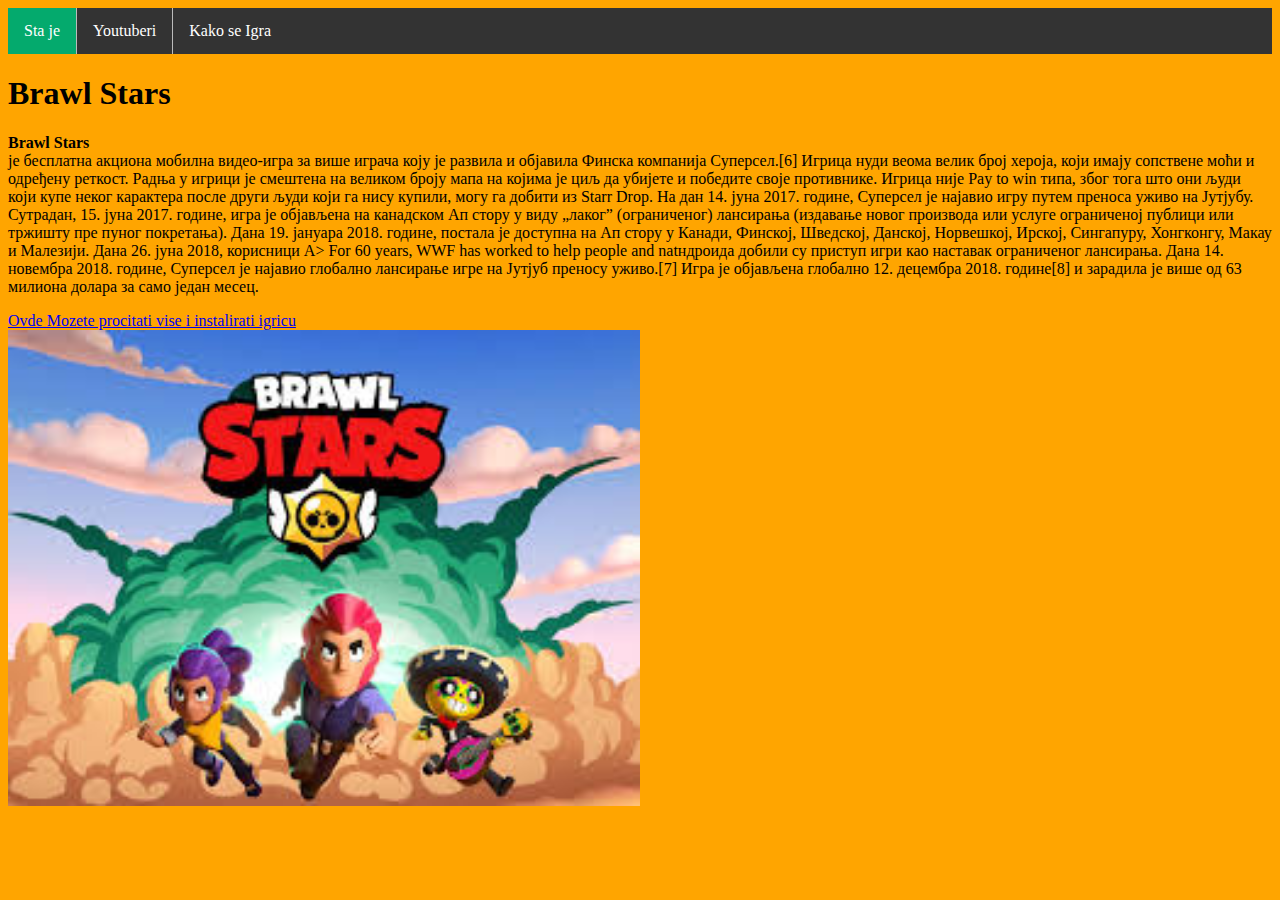
<file: index.html>
<!DOCTYPE html>
<html lang="en">
<head>
    <meta charset="UTF-8">
    <meta name="viewport" content="width=device-width, initial-scale=1.0">
    <title>Brawl Stars</title>
    <link rel="stylesheet" href="stil.css">
</head>

<body>
    <ul>
        <li><a class="active" href="index.html">Sta je</a></li>
        <li><a href="youtuberi.html">Youtuberi</a></li>
        <li><a href="igra.html">Kako se Igra</a></li>
      </ul>      
    <body style="background-color: orange;">
        <h1>Brawl Stars</h1>
    
        <p><b>Brawl Stars</b><br> је бесплатна акциона мобилна видео-игра за више играча коју је 
            развила и објавила Финска компанија Суперсел.[6] Игрица нуди веома велик број хероја, који имају сопствене моћи и одређену
             реткост. Радња у игрици је смештена на великом броју мапа на којима је циљ да убијете и победите своје противнике. 
             Игрица није Pay to win типа, због тога што они људи који купе неког карактера после други људи који га нису купили, 
             могу га добити из Starr Drop.
    
            На дан 14. јуна 2017. године, Суперсел је најавио игру путем преноса уживо на Јутјубу. Сутрадан, 15. јуна 2017. године, 
            игра је објављена на канадском Ап стору у виду „лаког” (ограниченог) лансирања (издавање новог производа или услуге ограниченој
             публици или тржишту пре пуног покретања). Дана 19. јануара 2018. године, постала је доступна на Ап стору у Канади, 
             Финској, Шведској, Данској, Норвешкој, Ирској, Сингапуру, Хонгконгу, Макау и Малезији.
            
            Дана 26. јуна 2018, корисници А>
                For 60 years, WWF has worked to help people and natндроида добили су приступ игри као наставак ограниченог лансирања. 
                Дана 14. новембра 2018. године, Суперсел је најавио глобално лансирање игре на Јутјуб преносу уживо.[7] Игра је 
                објављена глобално 12. децембра 2018. године[8] и зарадила је више од 63 милиона долара за само један 
                месец.</p>
                
                <a href="https://supercell.com/en/games/brawlstars/" target="_blank"> Ovde Mozete procitati vise i instalirati igricu</a><br>
                <img src="brawlstars.jpg" alt="brawl stars kraj animacije" width="50%">
</body>
</html>
</file>
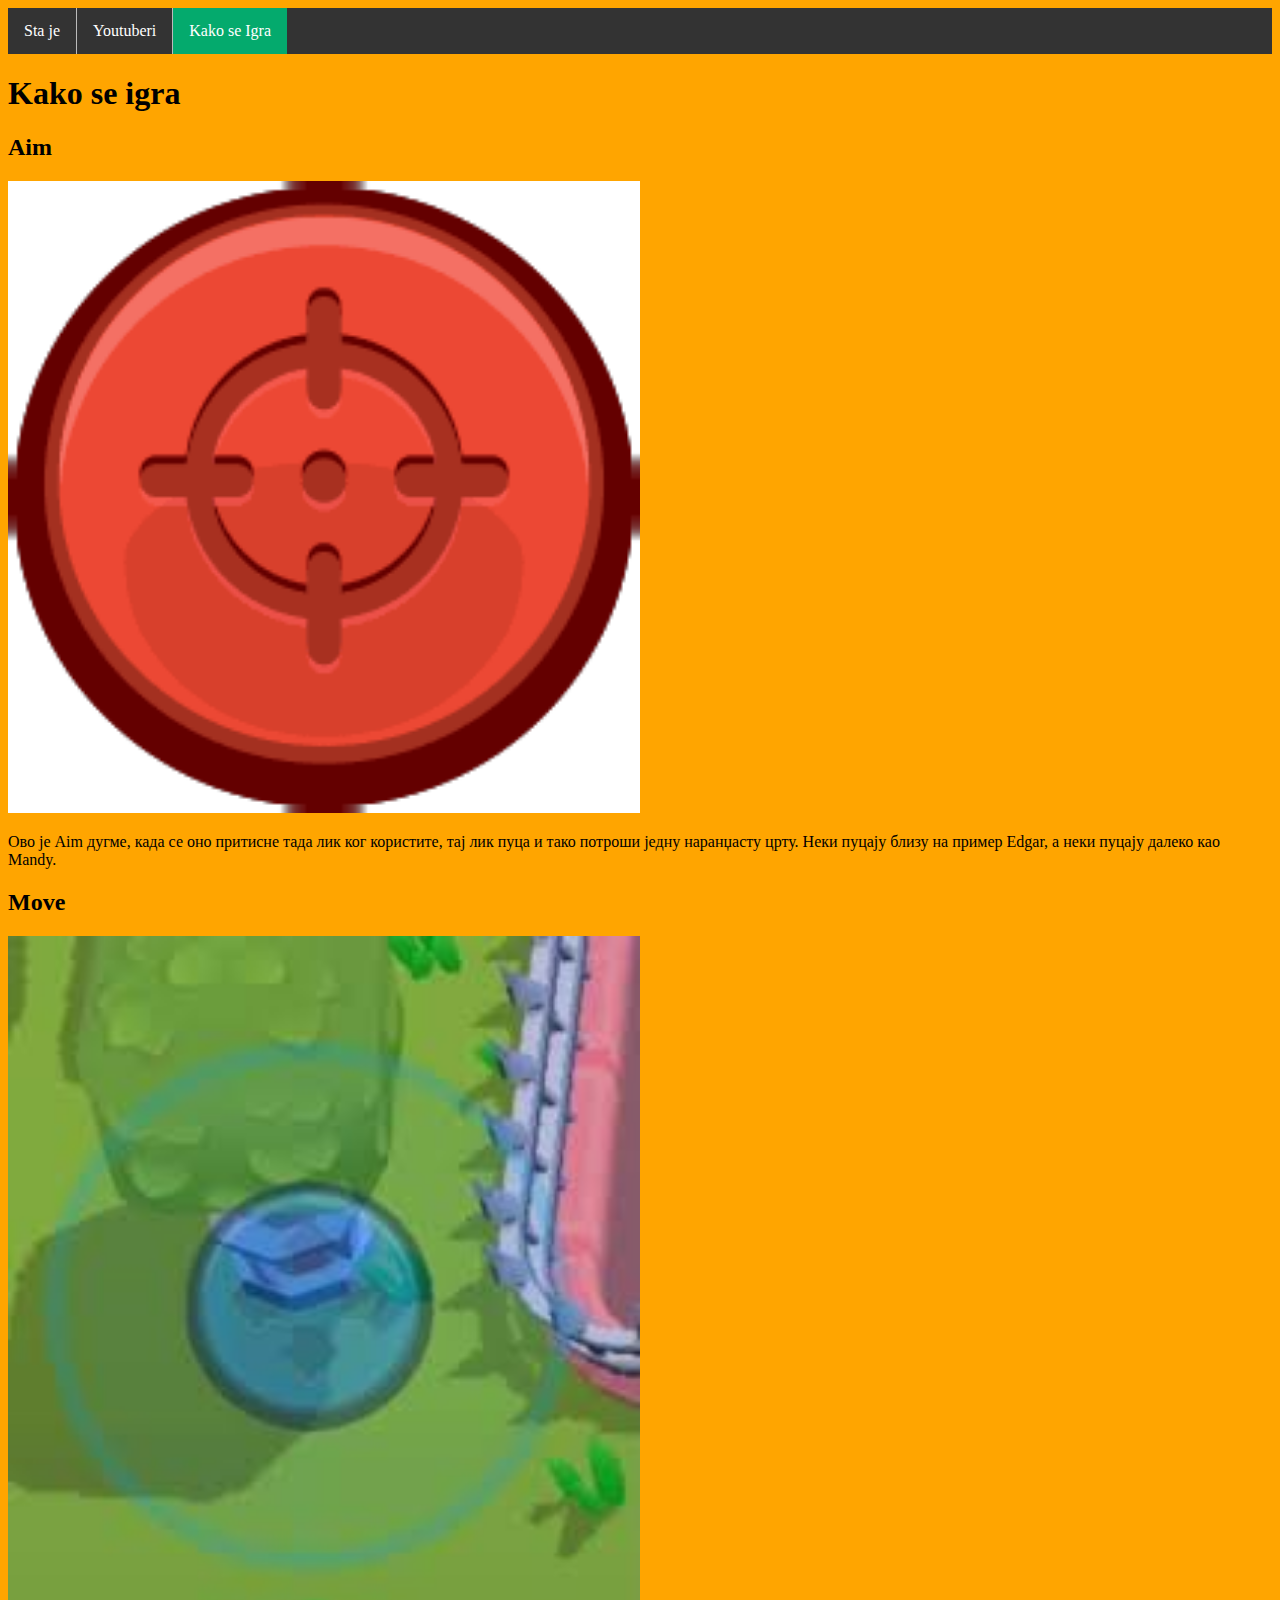
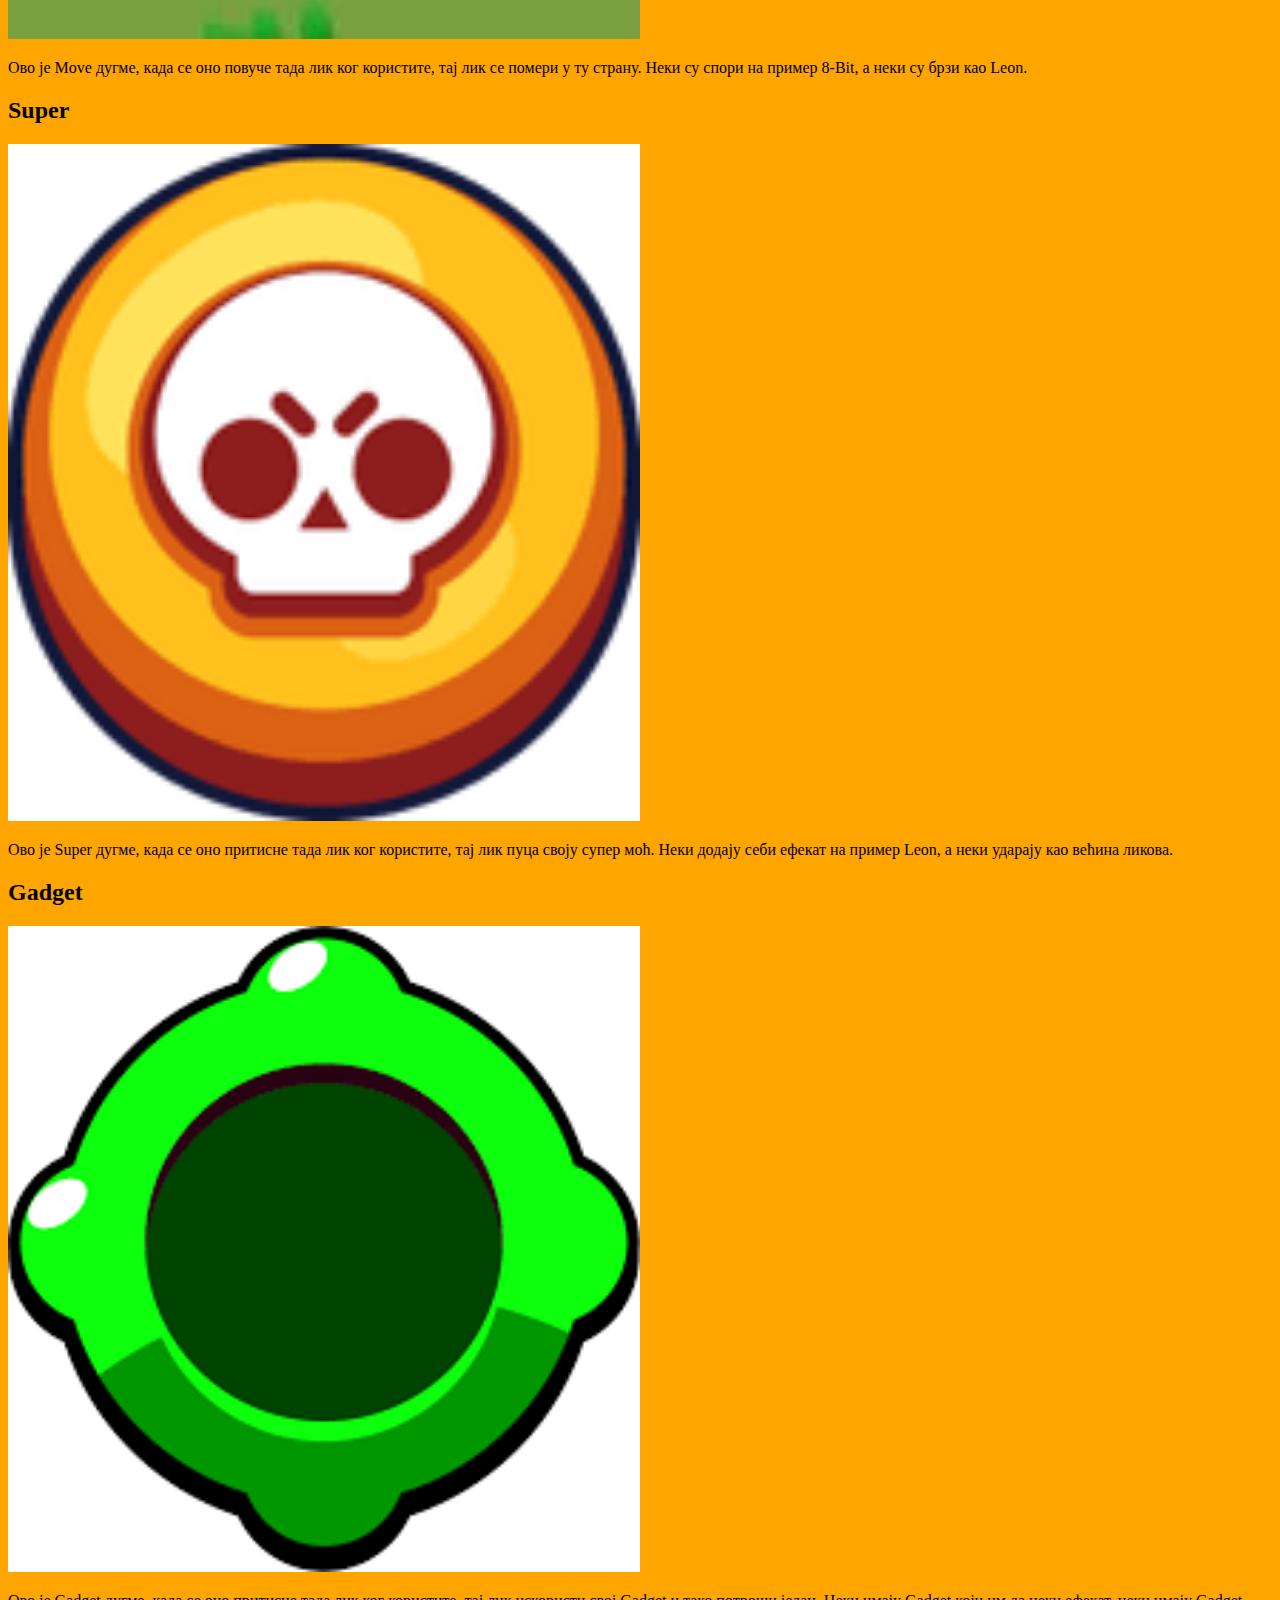
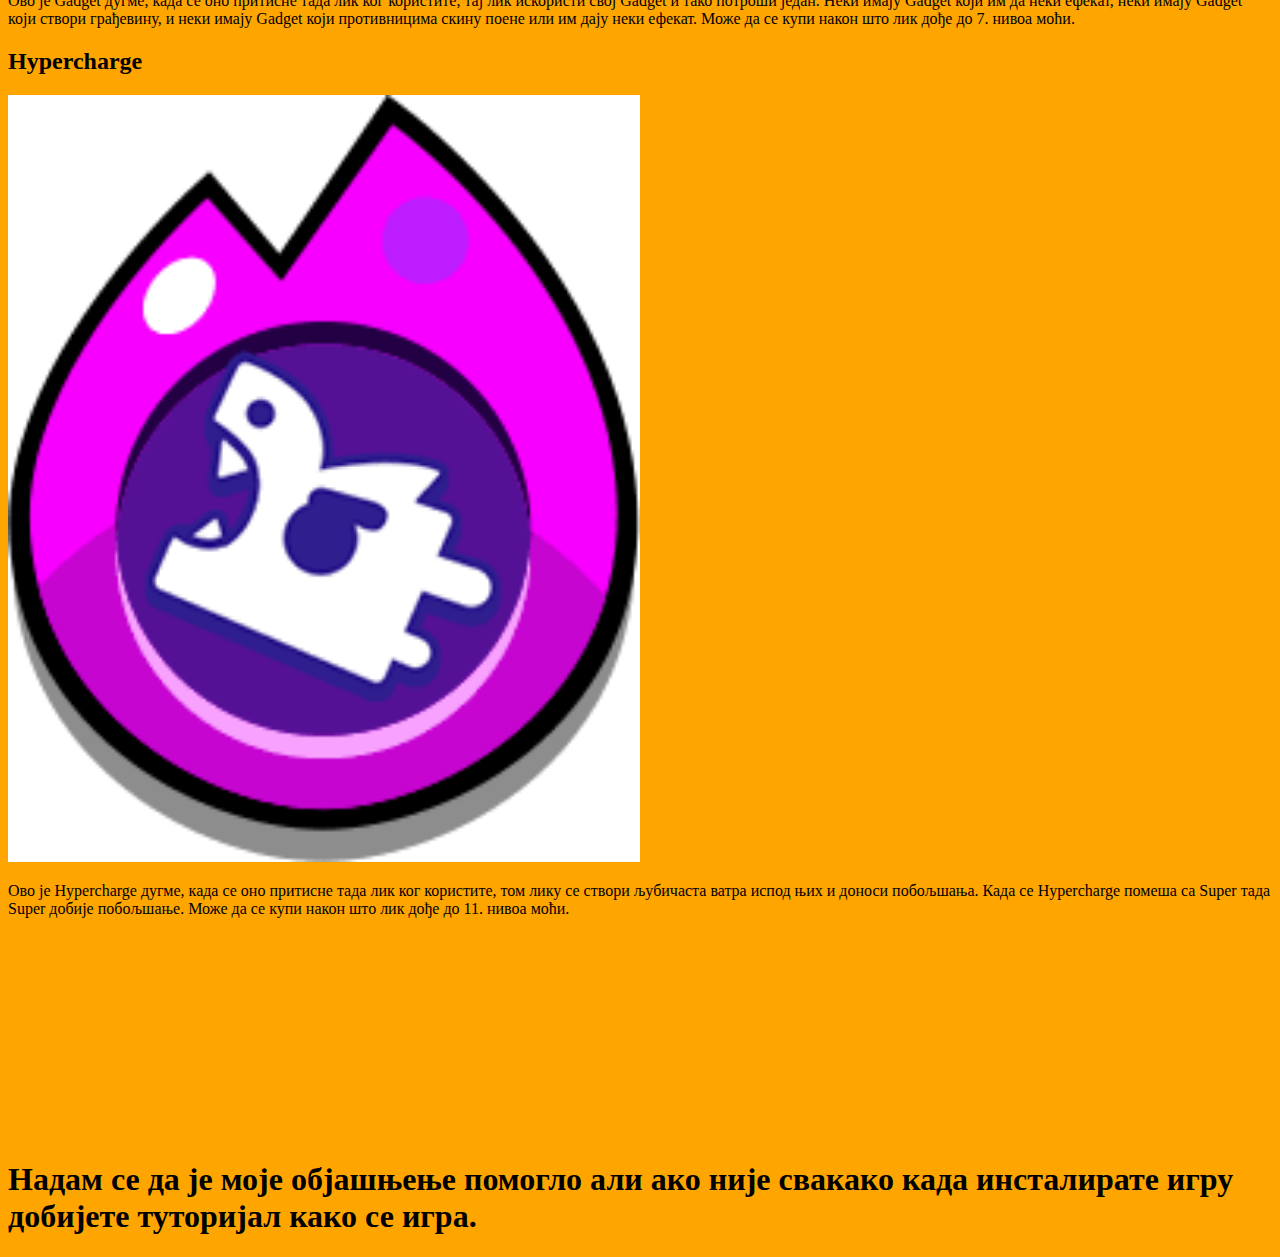
<file: igra.html>
<!DOCTYPE html>
<html lang="en">
<head>
    <meta charset="UTF-8">
    <meta name="viewport" content="width=device-width, initial-scale=1.0">
    <title>Brawl Stars</title>
    <link rel="stylesheet" href="stil.css">
</head>

<body>
    <ul>
        <li><a href="index.html">Sta je</a></li>
        <li><a href="youtuberi.html">Youtuberi</a></li>
        <li><a class="active" href="igra.html">Kako se Igra</a></li>
      </ul>      
    <body style="background-color: orange;">
        <h1>Kako se igra</h1>
        <h2>Aim</h2>
        <img class="slike" src="aim.png" alt="aim">

    <p>Ово је Aim дугме, када се оно притисне тада лик ког користите, тај лик пуца и тако потроши једну наранџасту црту. Неки пуцају
        близу на пример Edgar, а неки пуцају далеко као Mandy.
    </p>
    <h2>Move</h2>
    <img class="slike" src="move.jpg" alt="move">
    

    <p>Ово је Move дугме, када се оно повуче тада лик ког користите, тај лик се помери у ту страну. Неки су
        спори на пример 8-Bit, а неки су брзи као Leon.
        <h2>Super</h2>
        <img class="slike" src="super.png" alt="super">


    <p>Ово је Super дугме, када се оно притисне тада лик ког користите, тај лик пуца своју супер моћ. Неки додају себи ефекат
    на пример Leon, а неки ударају као већина ликова.
    <h2>Gadget</h2>
    <img class="slike" src="gadget.png" alt="gadget">

    <p>Ово је Gadget дугме, када се оно притисне тада лик ког користите, тај лик искористи своj Gadget и тако потроши један. Неки имају
        Gadget који им да неки ефекат, неки имају Gadget који створи грађевину, и неки имају Gadget који противницима скину поене или им даjy неки ефекат.
        Може да се купи након што лик дође до 7. нивоа моћи.
    </p>
<h2>Hypercharge</h2>
    <img class="slike" src="hypercharg.png" alt="hyper">
    <p>Ово је Hypercharge дугме, када се оно притисне тада лик ког користите, том лику се створи љубичаста ватра испод њих и доноси побољшања.
    Када се Hypercharge помеша са Super тада Super добије побољшање. Може да се купи након што лик дође до 11. нивоа моћи.
         </p>


<h1><br><br><br><br><br><br>Надам се да је моје објашњење помогло али ако није свакако када инсталирате игру добијете туторијал како се игра.</h1>
</body>
</file>
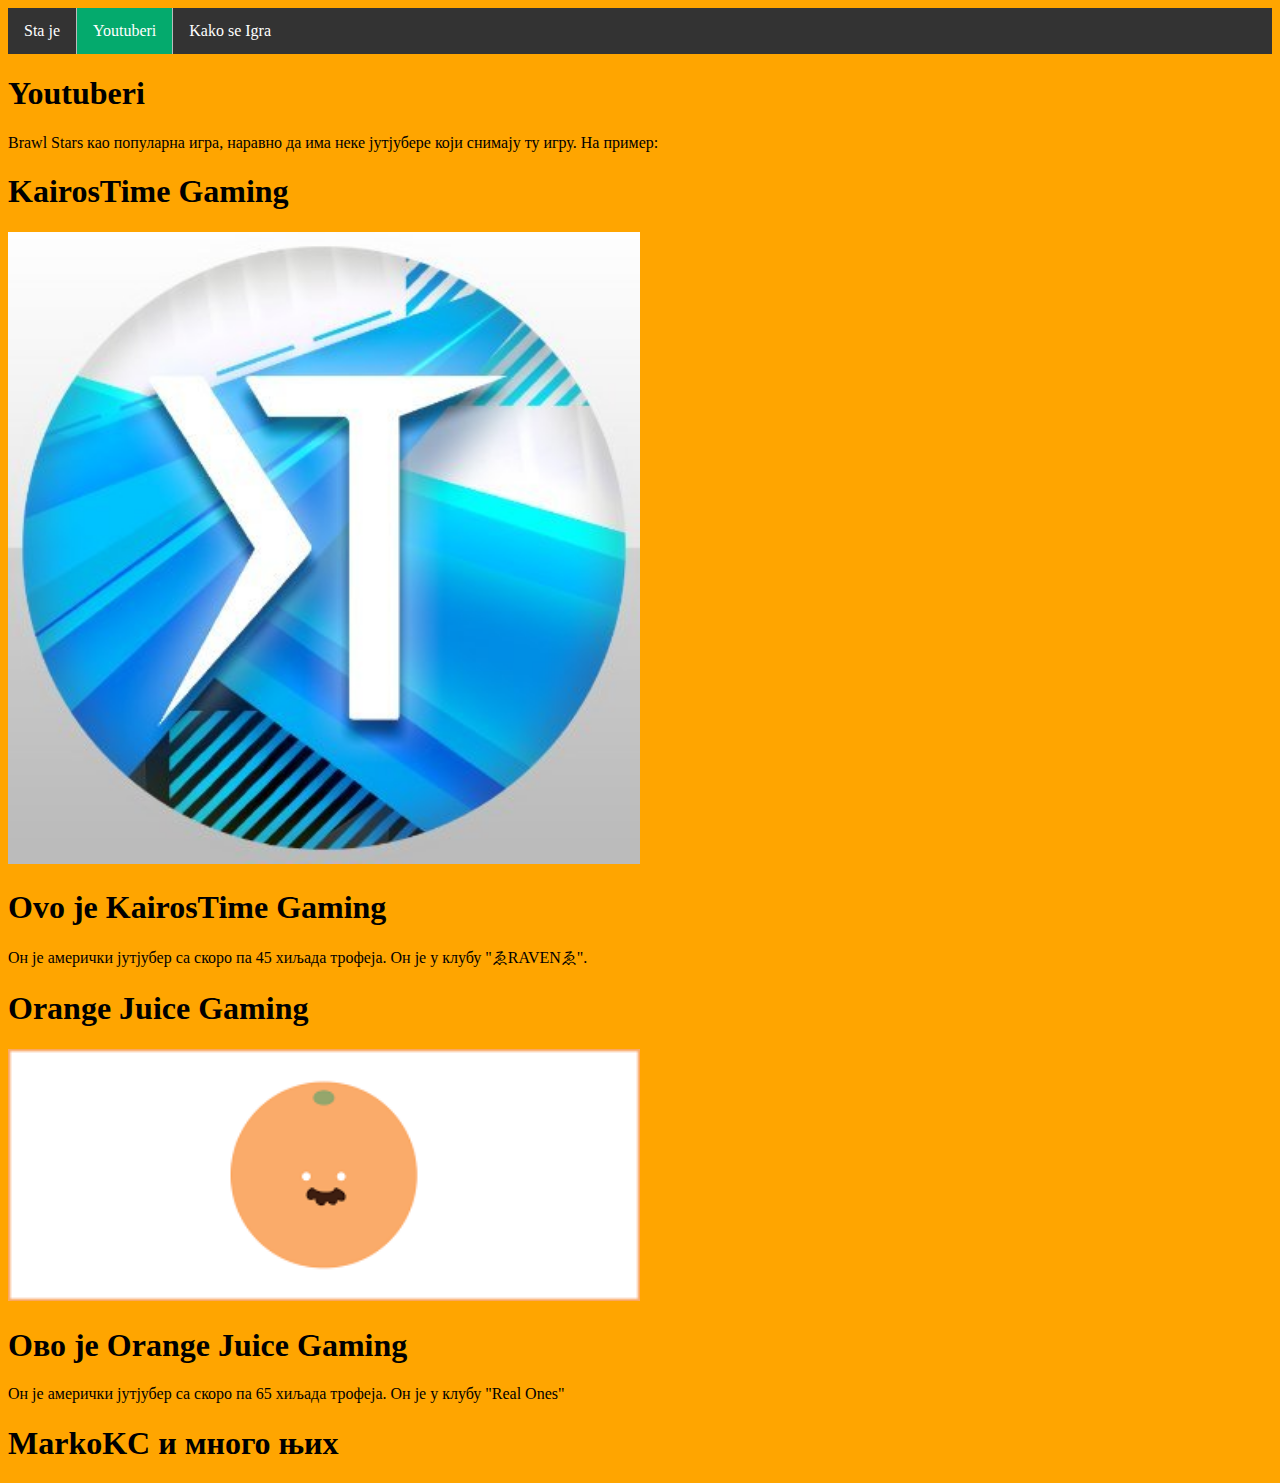
<file: youtuberi.html>
<!DOCTYPE html>
<html lang="en">
<head>
    <meta charset="UTF-8">
    <meta name="viewport" content="width=device-width, initial-scale=1.0">
    <title>Youtuberi</title>
    <link rel="stylesheet" href="stil.css">
</head>

<body>
    <ul>
        <li><a href="index.html">Sta je</a></li>
        <li><a class="active" href="youtuberi.html">Youtuberi</a></li>
        <li><a href="igra.html">Kako se Igra</a></li>
      </ul>      
    <body style="background-color: orange;">
        <h1>Youtuberi</h1>
<p>Brawl Stars као популарна игра, наравно да има неке јутјубере који снимају ту игру. На пример:</p>
<h1>KairosTime Gaming</h1>
<img class="slike" src="kairos.jpg" alt="KairosTime" >
<h1>Ovo je KairosTime Gaming</h1>
<p>Он је амерички јутјубер са скоро па 45 хиљада трофеја. Он је у клубу "ゑRAVENゑ".</p>
<h1>Orange Juice Gaming</h1>
<img class="slike" src="oj.png" alt="oj">
<h1>Ово је Orange Juice Gaming</h1>
<p>Он је амерички јутјубер са скоро па 65 хиљада трофеја. Он је у клубу "Real Ones"</p>
<h1>MarkoKC и много њих</h1>
</body>
</html>
</file>
<file: stil.css>
ul {
    list-style-type: none;
    margin: 0;
    padding: 0;
    overflow: hidden;
    background-color: #333;
  }
  
  li {
    float: left;
    border-right:1px solid #bbb;
  }
  
  li:last-child {
    border-right: none;
  }
  
  li a {
    display: block;
    color: white;
    text-align: center;
    padding: 14px 16px;
    text-decoration: none;
  }
  
  li a:hover:not(.active) {
    background-color: #111;
  }
  
  .active {
    background-color: #04AA6D;
  }
  .slike {
width: 50%;
  }
</file>
